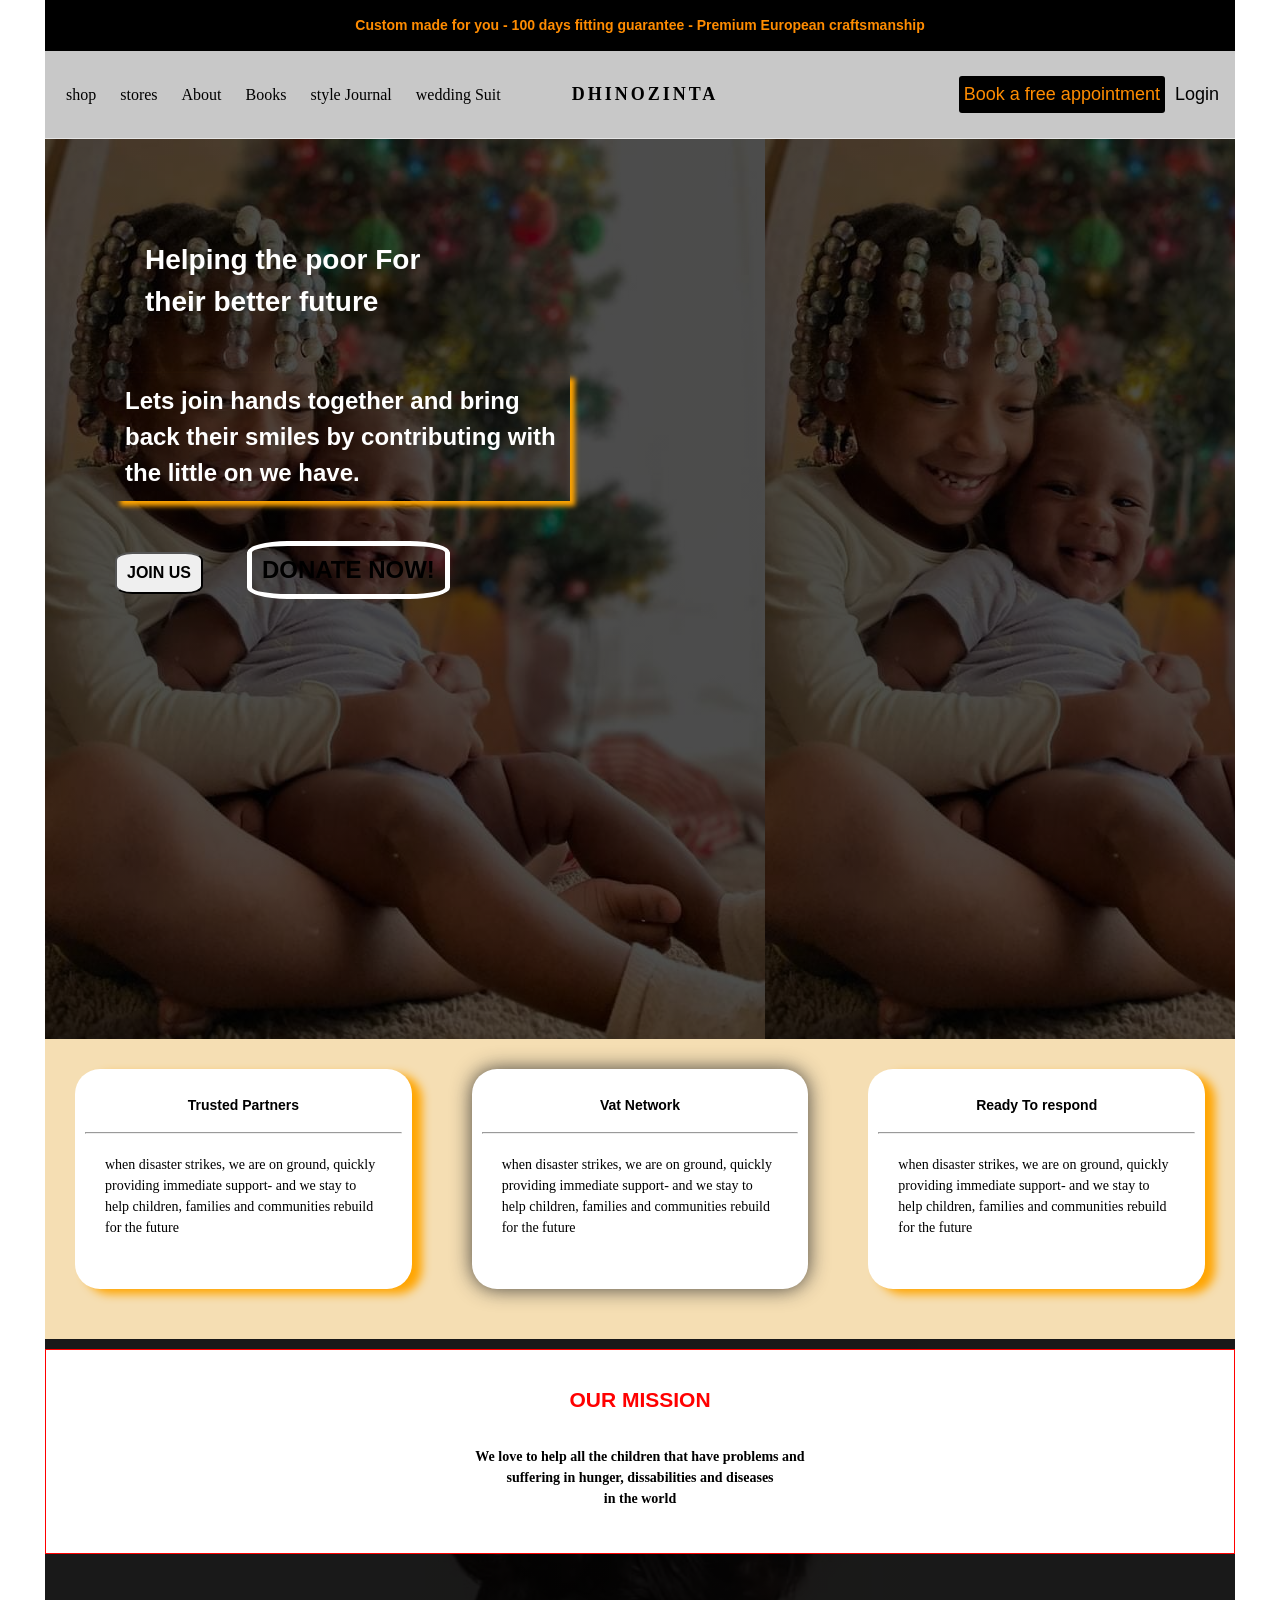
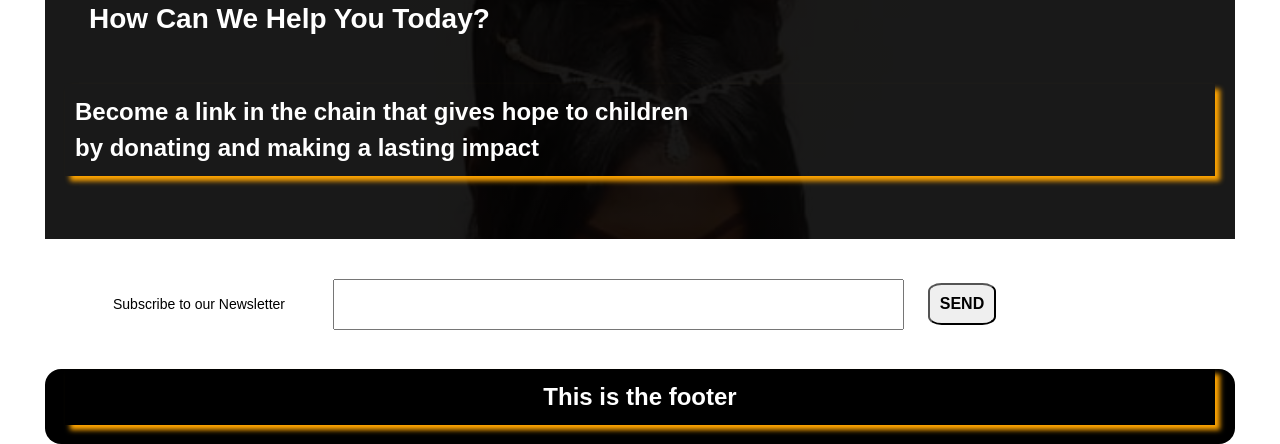
<file: about.html>
<!Doctype html>
	<html>
			<head>
				<title> About US</title>
				<meta charset="UTF-8">
				<meta name="viewport" content="width=device-width, initial-scale=1.0">
				<link rel="stylesheet" href="style.css"></link>
				<link rel="stylesheet" href="about.css"></link>
				<link rel="stylesheet" href="index.css"></link>
			<head/>
			<body>
			<div class="container">
					<div id = "headline">
					<h4>Custom made for you - 100 days fitting guarantee - Premium European craftsmanship</h4>
				</div>
				
				<nav class="nav-bar">
					<div class="nav-container">
						<button class="hamburger"><i class="fa-solid fa-bars"></i> ⇛ </button>
						<ul class="nav-left">
							<li><a href="index.html">shop</a></li>	
							<li><a href="">stores</a></li>	
							<li><a href="about.html">About</a></li>	
							<li><a href="#">Books</a></li>	
							<li><a href="#">style Journal</a></li>	
							<li><a href="#">wedding Suit</a></li>
						</ul>
						
						<div class="nav-logo">
							<a href="#">DHINOZINTA</a>
						</div>
						
						<div class="nav-right">
							<a href="contact.html" class="btn-appointment">Book a free appointment</a>
							<a href="#" class="login-btn">Login</a>
							<a href="#"><i class="fa-solid fa-bag-shopping"></i></a>
						</div>
						
					</div>
					
							
				</nav>
				<div class="pinterest">
					<div class="transparent">
						<h1 class="trans">Helping the poor For<br> their better future</h1>
						<h3 id="join">Lets join hands together and bring back their smiles by contributing with the little on we have.</h3>
						<button><a href="#">JOIN US</a></button>
						<button id="btn"><a href="#">DONATE NOW!</a></button>
					</div>
					<div class="transparent">
						
					</div>
				
				</div>
						
				<div class="parent">
					<div class="son one">
						<h4 class="head">Trusted Partners</h4>
						<hr>
						<p>when disaster strikes, we are on ground,
						quickly providing immediate support- 
						and we stay to help children,
						families and communities rebuild for the future</p>
					</div>
					<div class="son two">
						<h4 class="head">Vat Network</h4>
						<hr>
						<p>when disaster strikes, we are on ground,
						quickly providing immediate support- 
						and we stay to help children,
						families and communities rebuild for the future</p>
					</div>
					<div class="son three">
						<h4 class="head">Ready To respond</h4>
						<hr>
						<p>when disaster strikes, we are on ground,
						quickly providing immediate support- 
						and we stay to help children,
						families and communities rebuild for the future</p>
					</div>
				</div>
				
				<div class="senior">
					<div class="mission">
						<h2>OUR MISSION</h2>
						<p><b>We love to help all the children that
						have problems and <br> suffering in hunger,
						 dissabilities and diseases <br> in the world</b></p>
					</div>
					<div class="about">
						<h1 id="help">How Can We Help You Today? </h1>
						<h3>Become a link in the chain that gives hope to children<br> by donating and making a lasting impact</h3>
					</div>
				</div>
				<div class="news">
					<form action="/submit" method="post">
						<label for="newsletter" id="new" ><span>Subscribe to our Newsletter</span></label>
						<input type="email" id="email" name="email"></input>
						<button type="submit">SEND</button>
					</form>
				</div>
				
				<div class="footer">
					<h3>This is the footer</h3>
				</div>
			</div>
			</body>
		
	</html>
</file>
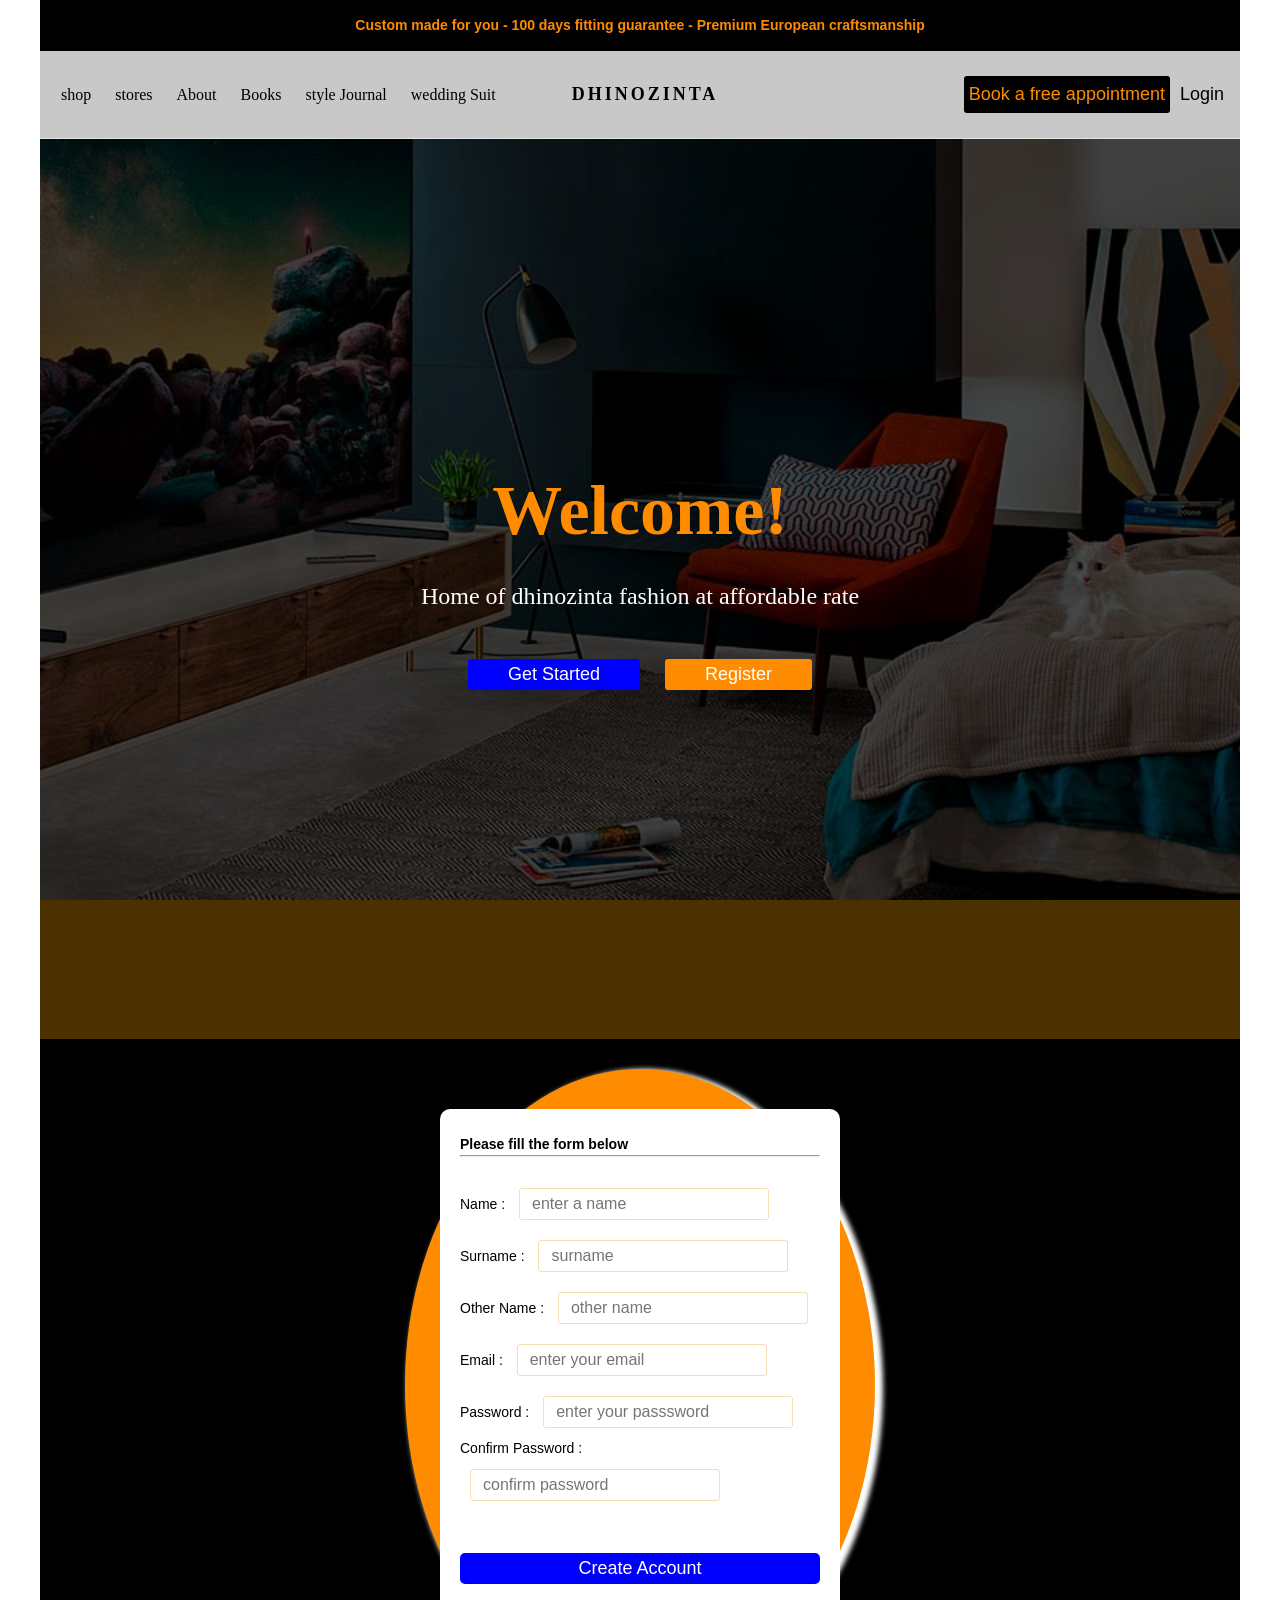
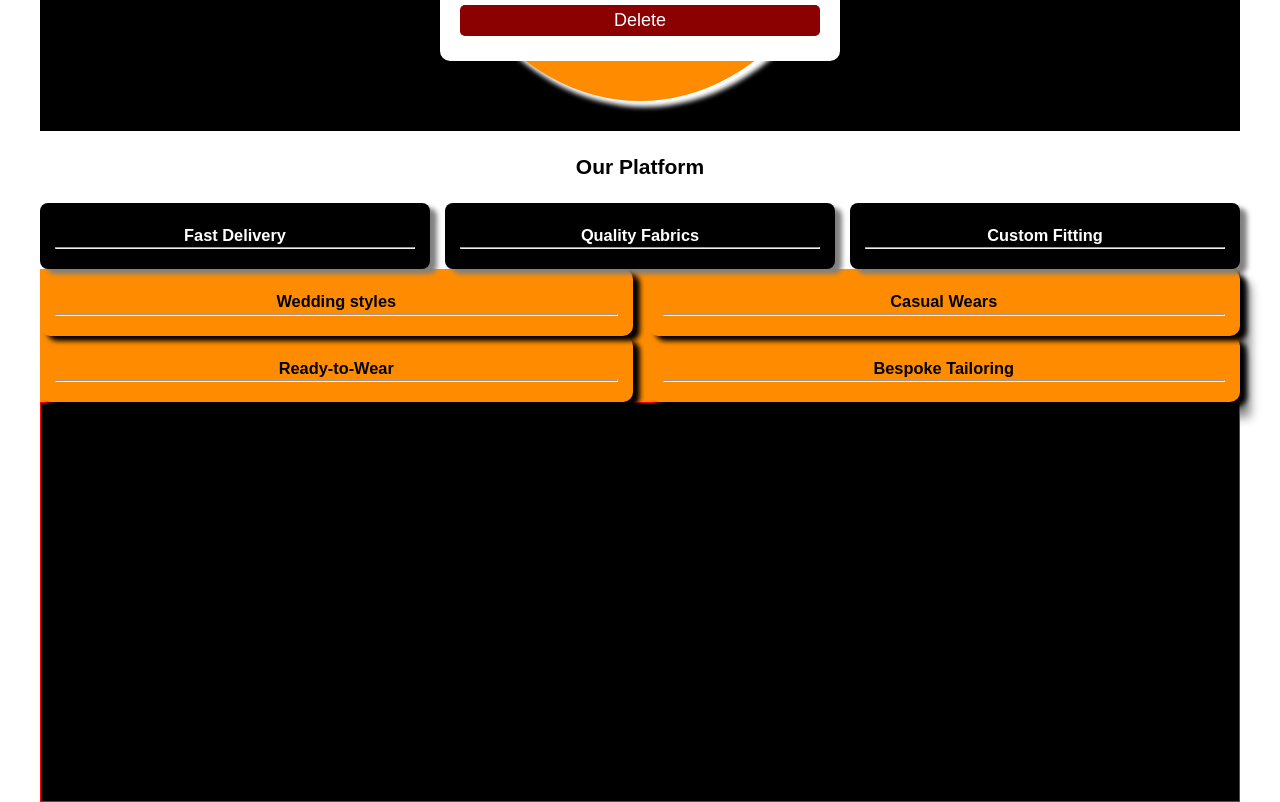
<file: contact.html>
<!DOCTYPE html>
	<html lang ="en">
		<head>
			<meta charset="UTF-8">
			<meta name="viewport" content="width=device-width, initial-scale=1.0">
			<title>Contact Page</title>
			<link rel="stylesheet" href="index.css"></link>
			<style>
			*{
				box-sizing:border-box;
				margin:0px;
				padding:0px;
				
			}
			body{
				font-size:14px;
				font-family:arial, sans-serif;
				line-height:1.5;
			}
			.container{
				padding:0 auto;
				box-sizing:content-box;
				margin:;0 auto
				width:100%;
			}
			
			.box1{
				border:1px solid none;
				width:100%;
				max-width:100%;
				min-height:400px;
				height:auto;
				flex:0 0 auto;
				margin:0 auto;
				padding:20px;
				box-sizing:border-box;
				height:auto;
				background-color:#fff;
				background-image:url('images/pixel.jpg');
				background-size:cover;
				background-position:center;
				background-repeat:no-repeat;
			}
			
			/*@media(max-width:767px){
				body{
					font-size:16px;
					font-family:arial, sans-serif;
					line-height:1.5;
			}
			
				#nav-link{
					flex-direction:column;
					align-items:flex-start;
					padding:15px 20px;
				}
				#logo h2{
					font-size:24px;
					margin-bottom:10px;
				}
				#list{
					flex-direction:column;
					gap:0 ;
				}
				#list li{
					width:100%;
					border-bottom:1px solid #eee ;
				}
				#list li a{
					display:block;
					padding:12px 0;
					font-size:16px;
				}
				.middle_parent{
					flex-direction:column;
					padding:15px;
					gap:12px;
				}
				.head, .middle_children{
					width:100%;
					padding:18px 15px;
				}
			}*/
				.box1{
					padding:0 ;
					background-color:orange;
					height:100dvh;
					background-repeat: no-repeat; /* repeat-x, repeat-y, repeat*/
					background-position:bottom top;/*top, right, left, bottom,top right*/
					background-attachment:fixed; /* scroll*/
					background-size:cover; /* cover, contain, auto or a specific width and height  */
					
				}
				.inner{
					padding:40px;
					width:100%;
					height:100%;	/* inherit*/
					background-color:rgba(0,0,0,0.7);
					display:flex;
					flex-direction: column;
					justify-content:center;
					align-items:center;
					gap:15px;
				}
				.inner h1, .inner p{
					color:white;
				}
				.inner h1{
					font-size:70px;
					color:darkorange;
				}
				.inner p{
					font-size:20px;
					margin-bottom:20px;
				}
				#para_one{
					color:white;
					font-size:1.5rem;
					font-family:Times New Roman;
					font-style:bold;
				}
				#head_one{
					font-family:Palatino Linotype;
					font-style:Bold Italic;
					
				}
				button{
					background-color:rgb(0,0,255);
					padding: 5px 40px;
					color:white;
					border-radius:3px;
					border:none;
					font-size:18px;
				}
				

				.inner1{
					display:flex;
					justify-content:center;
					align-items:cente;
					background-color: darkorange;
					min-height:100hv;
					padding:20px 15px;
					box-sizing:border-box;
					border-radius:100%;
					/*animation:spin 2s linear infinite;*/
					box-shadow:5px 3px 5px 3px white;
				}
				/*@keyframes spin{
					from{transform:rotate(0deg);}
					to{ transform:rotate(360deg);}
				}*/
				.box2{
					padding:30px;
					display:flex;
					justify-content:center;
					align-items:center;
					background: black;
					box-sizing:content-box;
					
				}
			input{
				padding:2px;
				margin:10px;
				box-sizing:border-box;
				width:250px;
				width:250px;
				
				
			
			}
			#delete_btn:hover{
				background: #c1121f;
			}
			button:hover{
				background: green;
				
			}
			.btn{
				display:inline-block;
				padding:0.375rem 0.75rem;
				font-size:1rem;
				font-weight:400;
				line-height:1.025;
				border:1px solid wheat;
				border-radius:3px;
				transistion:all 0.15s ease-in-out;
				color:#fff;
				cursor:pointer;
				text-decoration:none;
			}
			.btn:hover{
				backgroung-color:#0a58ca;
				border-color:#0a53be;
				
			}
			.btn:focus{
				outline:0;
				box-shadow:0 0.25rem rgba()13, 110, 200,0.25;
			}
			.btn:active{
				outline:0;
				box-shadow:inset 0 3px 5px rgba(0,0,0,0.125);
			}
			
			
			#btn, #delete_btn{
				width:100%;
				border:none;
				border-radius:5px;
				
			}
			#delete_btn{
				background-color:darkred;
			}
			#register{
				background-color:darkorange;
				margin:10px;
			}
			#start{
				margin:10px;
			}
			#sect{
				border:none;
				display:flex;
				gap:15px;
				background-color:white;
				max-width:1200px;
				margin:0 auto;
				box-sizing:border-box:
			}
			.head{

				flex:1;
				min-width:0;
				color:white;
				background:black;
				padding:20px 15px;
				text-align:center;
				box-sizing:border-box;
				border-radius:8px;
				box-shadow:7px 5px 5px grey;
			}
			.middle_parent{
				display:flex;
				gap:15px;
				background-color:darkorange;
				max-width:1200px;
				margin:0 auto;
				box-sizing:border-box:
				padding:0 20px 20px 20px;
				box-shadow:10px 15px 10px grey;
				box-sizing:border-box;
			}
		
			.middle_children{
				flex:1;
				text-align:center;
				padding:20px 15px;
				box-sizing:border-box;
				border-radius:10px;
				box-shadow:7px 5px 5px black;
				min-width:0;
			}
			#aftersect{
				border:1px solid red;
				height:400px;
				background-color:black;
			}
			#signup{
				padding:30px;
				margin:10px;
				width:100%;
				border-radius: 10px;
				padding:25px 20px;
				margin:20px;
				background: white;
				max-width:400px;
			}
			@media(max-width: 400px){
				.inner1inner1{
					padding:15px;
					align-items:flex-start;
				}
				#signup{
					padding:20px 15px;
				}
				#signup h4{
					font-size:18px;
				}
				#signup label{
					font-size:13px;
					margin:10px 0 4px 0;
					
				}
				#signup input{
					padding:10px;
					font-size:16px;
					
				}
			}
			</style>
		</head>
		<body>
			<div class="container">
			
				<div id = "headline">
					<h4>Custom made for you - 100 days fitting guarantee - Premium European craftsmanship</h4>
				</div>
				
				<nav class="nav-bar">
					<div class="nav-container">
						<button class="hamburger"><i class="fa-solid fa-bars"></i> ⇛ </button>
						<ul class="nav-left">
							<li><a href="index.html">shop</a></li>	
							<li><a href="">stores</a></li>	
							<li><a href="about.html">About</a></li>	
							<li><a href="#">Books</a></li>	
							<li><a href="#">style Journal</a></li>	
							<li><a href="#">wedding Suit</a></li>
						</ul>
						
						<div class="nav-logo">
							<a href="#">DHINOZINTA</a>
						</div>
						
						<div class="nav-right">
							<a href="contact.html" class="btn-appointment">Book a free appointment</a>
							<a href="#" class="login-btn">Login</a>
							<a href="#"><i class="fa-solid fa-bag-shopping"></i></a>
						</div>
						
					</div>
					
							
				</nav>
				
				<div class="box1">
					<div class="inner">
						<h1 id="head_one">Welcome!</h1>
						<p id="para_one" >Home of dhinozinta fashion at affordable rate<p/>
						<button id="start">Get Started</button>
						<button id="register">Register</button>
					</div>
				</div>
				<div class="box2">
					<div class="inner1">
						<form action="get" id="signup" autocomplete="on" novalidate>
							<h4>Please fill the form below</h4>
							<hr>
							<br>
							<label for="name">Name :</label>
								<input type="text" name="name" id="name" placeholder="enter a name" autocomplete="name" class="btn">
								<br>
							<label for="surname">Surname :</label>
								<input type="text" name="surname" id="surname" placeholder="surname" autocomplete="surname" class="btn">
								<br>
							<label for="othername">Other Name :</label>
								<input type="text" name="othername" id="othername" placeholder="other name" autocomplete="othername" class="btn">
								<br>
							<label for="email">Email : </label>
								<input type="Email" name="email" id="email" placeholder="enter your email" autocomplete="email" class="btn">
								<br>
							<label for="password">Password :</label>
								<input type="password" name="password" id="password" placeholder="enter your passsword" autocomplete="password"class="btn">
								<br>
							<label for="confirm_password">Confirm Password :</label>
								<input type="password" name="confirm_password" id="confirm_password" placeholder="confirm password" autocomplete="confirm_password" class="btn">
								<br>
								<br>
								<b><p id="error" style="color:red; display:none;"></p></b>
								<br>
								<button type="submit" id="btn">Create Account</button><br><br>
								<button type="button" id="delete_btn">Delete</button>
								
						</form>
					</div>
				</div>
				
				
				<section>
					<h2 style="text-align:center; padding:20px; margin:0px;">Our Platform</h2>
					<div id="sect">
						<div class="head">
							<h3>Fast Delivery</h3>
							<hr>
						</div>
					
						<div class="head">
							<h3>Quality Fabrics</h3>
							<hr>
						</div>
					
						<div class="head">
							<h3>Custom Fitting </h3>
							<hr>
						</div>
					</div>
					
					
						<div class="middle_parent">
							<div class="middle_children">
								<h3>Wedding styles</h3>
								<hr>
							</div>
							<div class="middle_children">
								<h3>Casual Wears</h3>
								<hr>
							</div>
						</div>
						
						<div class="middle_parent">
							<div class="middle_children">
								<h3>Ready-to-Wear</h3>
								<hr>
							</div>
							<div class="middle_children">
								<h3>Bespoke Tailoring</h3>
								<hr>
							</div>
						</div>
					
				</section>
				<div id="aftersect">
				</div>
			
			
			</div>	
			<script>
				const form = document.getElementById('signup');
				const error = document.getElementById('error');
				
				function showError(msg, inputE1){
					error.textContent = msg;
					error.style.display = 'block';
					
					if(inputE1 && inputE1.style){
						inputE1.style.border = '1px solid #e63946';
						inputE1.focus();
					}
				} 
				
				function clearErrors(){
					error.style.display = 'none';
					form.querySelectorAll('input').forEach(i => i.style.border = '1px solid #ccc');
				}
				
				form.addEventListener('submit', function(e){
					e.preventDefault();
					clearErrors();
				
					const nameEl = document.getElementById('name');
					const emailEl = document.getElementById('email');
					const passwordEl = document.getElementById('password');
					const confirm_passwordEl = document.getElementById('confirm_password');
					
					const name = nameEl.value.trim();
					const email = emailEl.value.trim();
					const password = passwordEl.value.trim();
					const confirm_password = confirm_passwordEl.value.trim();

			 
					if (name === '' || email === '' || password === ''){
						
						return showError('All fields  required' );
					}
					if (!email.includes('@')){
						
						return showError('Enter a valid email', emailEl);
					}
					if(password.length <8){
						return showError('password must be at least 8 character', passwordEl);
					}
					if(password !== confirm_password){
						return showError('password does not match', confirm_password)
					}
						
					form.submit();
					
				});
					document.querySelector('#delete_btn').addEventListener('click', function(){
						form.reset();
						clearErrors();
					});
			</script>	
		</body>
	</html>
</file>
<file: style.css>
.container{
	padding:0 5px;
	box-sizing:border-box;
	margin:0 auto;
	width:100%;
	max-width:1200px;
}
h1{
text-align:center;


}
.parent{
min-height:300px;
	display:flex;
	justify-content:space-around;
	margin-top:20px;
	margin-top:0px;
	margin-bottom:0px;
	background-color:wheat;
	
	
}
.son{
	height:200px;
	width:30%;
	margin:50px;
	box-sizing:content-box;
	border-radius:25px;
	box-shadow:10px 5px 10px orange;
	background: linear-gradient(45deg,#007bff,#6610f2);
	/*animation:spin 3s linear infinite;*/
	padding:10px;
	margin:30px;
}
@keyframes spin{
	from{
	transform: rotate(0deg);
	}
	to{
	transform: rotate(360deg);
	}

}
.one{
	 background:white;
	}
	.two{
	 background:white;
	}
	.three{
	 background:white;
 }
 .senior{
	 min-height:500px;

	 background-color:orange;
	 
 }
 
 h1,h2{
	color:white;
 }

 
 .pinterest{
	 display:flex;
	 justify-content:space-around;
	 box-sizing:border-box;
	 align-items:stretch;
	 
	  background-color:black;
	  background-attachment: fixed;
	  background-size:contain;
	  background-repeat:repeat;
	  background: linear-gradient(rgba(0,0,0,0.7), rgba(0,0,0,0.7)), url('./images_1/babylon.jpg');
	  width:100%;
	  height:100dvh;
	  margin-top:0;  
 }
 
 .senior{
	padding-top:10px;
 }
 
 .footer{
	height:75px;
	background-color: black;
	color:white;
	text-align:center;
	border-radius:16px;
	
 }
 
 .btn:hover{
	background:orange;
	trasform:translateY(-2px);
	cursor:pointer;
	box-shadow:5px 10px 5px black;
 }
 a{
	color:red;
	text-decoration:0;
	font-size:16px
	hover:
	;
 }
 h3{
	box-shadow:5px 5px 5px orange;
 }
 .senior{
	background-color:black;
	background-position:contain;
	
	background-attachment: fixed;
	background: linear-gradient(rgba(0,0,0,0.9), rgba(0,0,0,0.9)), url('./images_1/babylon1.jpg');
	background-clip:border-box;
	background-size:cover;
	height:500px;
	margin-top:0;  
	 
 }
 .transparent{
	 padding:50px;
	 
	 text-align:start;
	 width:50%;
 }
 .trans{
	 margin:20px;
	 padding:30px;
	 text-align:left;
 }
 h3{
	 padding:50px;
	 margin:20px;
	 padding:10px;
	 color:white;
	 font-size:24px;
	 font-weight:bold;
 }
 button{
	 background: 0range;
	 margin:20px;
	 padding:10px;
	 font-weight:bold;
	 font-size:16px;
	 border-radius:20%;
	 
 }
 #btn{ background:none;
	 border:5px solid white;
	 border-radius:20%;
	 margin:20px;
	 padding:10px;
	 font-weight:bold;
	 font-size:24px;
 }
 p.son{
	  padding:50px;
	 margin:20px;
	 padding:10px;
	 font-size:24px;
	 font-weight:bold;
	 color:black;
 }
 .head{
	 text-align:center;
	 margin:16px;
 }
 p{
	padding:20px;
	line-height:1.5;
 }
.mission{
	padding:24px;
	text-align:center;
	border:1px solid red;
	width:100%;
	
	background: white;
}
h2{
	color:red;
	margin:10px;
}
#help, span{
	text-align:left;
	margin:24px;
	padding:20px;
}
.news{
	
}
form{
	margin:24px;
}
input{
	width:50%;
	box-sizing:border-box;
	padding:16px;
}
</file>
<file: about.css>
/**{
	box-sizing:border-box;
	margin:0;
	padding:0;	
}
body{
	background-color:none;
}
.navbar{
	background:rgb(100 100 100);
	position: sticky ;
	top:0px;
	bottom:5px;
	z-index:999;
}
.nav-container{
	max-width:1200px;
	margin:0 auto;
	padding:20px;
	height:60px;
	
	display:flex;
	justify-content:space-between;
	align-items:center;
	
}
.logo{
	color:white;
	text-decoration:none;
	font-size:24px;
	font-weight:bold;
}
#nav-toggle{
	display:none;
	
}
.burger{
	display:none;
	color:white;
	font-size:28px;
	cursor:pointer;
}
.nav-menu{
	list-style:none;
	display:flex;
	gap:32px;
}
.nav-menu a{
	color:white;
	text-decoration:none;
	font-weight:bold;
	transition:color 0.3s;
}
.nav-menu a:hover{
	color:#007bff;
}
@media(max-width: 768px){
	
	.nav-menu{
		position: absolute;
		top:60px;
		left:0;
		width:100%;
		background:#1a1a1a;
		flex-direction:column;
		gap:0;
		text-align: center;
		
		max-height:0;
		overflow:hidden;
		transition:max-height 0.3s ease;
	}
	.nav-menu li{
		border-bottom:1px solid #333;
	}
	nav-menu a{
		display:block;
		padding:16px 0;
		
	}
	#nav-toggle: checked ~ .nav-menu{
		max-height:300px;
	};
}*/
</file>
<file: index.css>
*{
				box-sizing:border-box;
				margin:0px;
				padding:0px;
				
			}
			body{
				font-size:14px;
				font-family:arial, sans-serif;
				line-height:1.5;
			}
			p{
				font-family:Verdana;
			}
			.container{
				padding:0 5px;
				box-sizing:border-box;
				margin:0 auto;
				width:100%;
				max-width:1200px;
			}
			.hamburger{
				color:black;
				display:none;
				font-size:24px;
				background:none;
				border:none;
				cursor:pointer;
				order: -1;
				padding:3px;
				border:2px solid black;
				border-radius:5px;
				
			}
			.nav-bar{
				position: sticky ;
				top:0px;
				z-index:999;
				background:rgb(200 200 200);				
			}
			.nav-left{
				display:flex;
				flex:1;
				list-style-type:none;
				gap:24px;
				padding:5px;
				
			}
			
			.carouse-box{
				border:1px solid none;
				width:100%;
				max-width:100%;
				min-height:250px;
				height:auto;
				flex:0 0 auto;
				margin:0 auto;
				box-sizing:border-box;
				height:auto;
				background-color:#fff;
				background-image:url('images/pixel.jpg');
				background-size:cover;
				background-position:center;
				background-repeat:no-repeat;
			}
			 .inner-box{
				display:flex;
				justify-content:center;
				align-items:center;
				padding:20%;
				height:100%;	/* inherit*/
				background-color:rgba(0,0,0,0.5);
				color:darkorange;
				font-family:Times New Roman, serif;
				font-size:16px;
				}
			@media(max-width:800px){
				.btn-appointment{
					display:none;
				}
				.nav-left{
					display:none;
				}
				.hamburger{
					display:block;
				}
				.nav-container{
					justify-content:space-between;
				}
				.nav-logo{
					position:absolute;
					left:50%;
					transform:translateX(-50%);
				}
				.nav-right{
					flex:0;
				}
				.nav-left.show-mobile{
					display:flex;
					flex-direction:column;
					position:absolute;
					top:60px;
					left:0;
					width:100%;
					background:white;
					padding:20px;
					gap:15px;
					border-bottom:1px solid #eee;
					z-index:100;
				}
					.shop{
					flex-direction:row;
				}
				.carouse-box{
					background-color:#fff;
					background-size:contain;
					background-position:center;
					background-repeat:no-repeat;
				}
			}
			@media(max-width:480px){
				.nav-container{
					padding:0 12px;
				}
				.nav-logo a{
					font-size:12px;
					letter-spacing:1px;
				}
				.btn-appointment{
					display:none;
				}
		
				.login-btn{
					margin-right:0;
				}
				.nav-right{
					gap:16px;
				}
				.shop{
					flex-direction:column;
					
				}
				.carouse-box{
					background-color:#fff;
					background-size:cover;
					background-position:center;
					background-repeat:no-repeat;
					position:relative;
					width:100%;
					aspect-ratio:16/9;
					padding-bottom:56.25%;
					height:auto;
					margin:0;
				}
			.inner-box,	h1{
					
					font-family:Times New Roman, serif;
					font-size:12px;
					width:100%;
					text-align:center;
					height:fit-content;
					min-height:fit-content;
				}
			}
			#headline{
				background:black;
				padding:15px;
			}
			#headline h4{
				color:darkorange;
				text-align:center;
			}
			.nav-bar{
				color:white;
				padding:15px 0;
				border-bottom:1px solid #e5e5e5;
			}
			.nav-container{
				display:flex;
				justify-content:space-between;
				align-items:center;
				max-width:1400px;
				padding:0 16px;
				margin:0 auto;
				position:relative;
				box-sizing:border-box;
			}

			.nav-right{
				display:flex;
				flex:1;
				align-items:center;
				gap:0px;
				justify-content: flex-end;
			}
			.nav-logo {
				flex:0 1 auto;
				text-align:center;
	
			}
			.nav-logo a{
				letter-spacing:3px;
				text-decoration:none;
				font-size:18px;
				font-weight:bold;
				font-family:Times New Roman, serif;
				padding:20px;
			}
			.nav-left a{
				text-decoration:none;
				font-size:16px;
				font-family:Times New Roman, serif;
			}
			.nav-right a{
				text-decoration:none;
				font-size:18px;
				font-family:Arial, sans-serif;
			}
			.btn-appointment{
				background-color:black;
				color:darkorange;
				padding:5px;
				margin:10px;
				border-radius:3px;
				font-weight:500;
			}
			.btn-appointment:hover{
				background-color:#333;
			}
			a{
				color:black;
			}
			
			
			
			.shop{
				max-width:100%;
				border:1px solid none;
				display:flex;
				justify-content:space-around;
				align-items:flex-start;
				background-color:wheat;
				justify-items:start;
				
			}
			.store{
				
				flex:1;
				word-wrap:wrap;
				overflow-wrap:anywhere;
				text-align:center;
				border:2px solid none;
				height:fit-content;
				width:fit-content;
				box-sizing:border-box;
				gap:10px;
				margin:30px;
				padding:20px;
				border-radius:10px;
				min-width:0;
				line-height:2;
				
			}
			.two{
				background-color:white;
				box-shadow:5px 5px 5px black;
				box-shadow: 0 0 20px rgba(50, 50, 50, 0.9);
			}
			.image{
				box-sizing:border-box;
				display:flex;
				justify-content:space-around:
				align-items:center;
				border:1px solid none;
				min-height:250px;
				background-color:grey;
				color: white;
				
			}
			.circle{
				border:1px solid none;
				padding:16px;
				width:50%;
				margin:20px auto;
				background-color:white;
				box-sizing:border-box;
				border-radius:100%;
				box-shadow:inset 0 0 15px rgba(0, 0, 0, 0.3);
			}
			.foot{
				background-color:black;
				color:darkorange;
				
				height:150px;
				text-align:center;
			}
			.foothead{
				padding:16px;
			}
</file>
